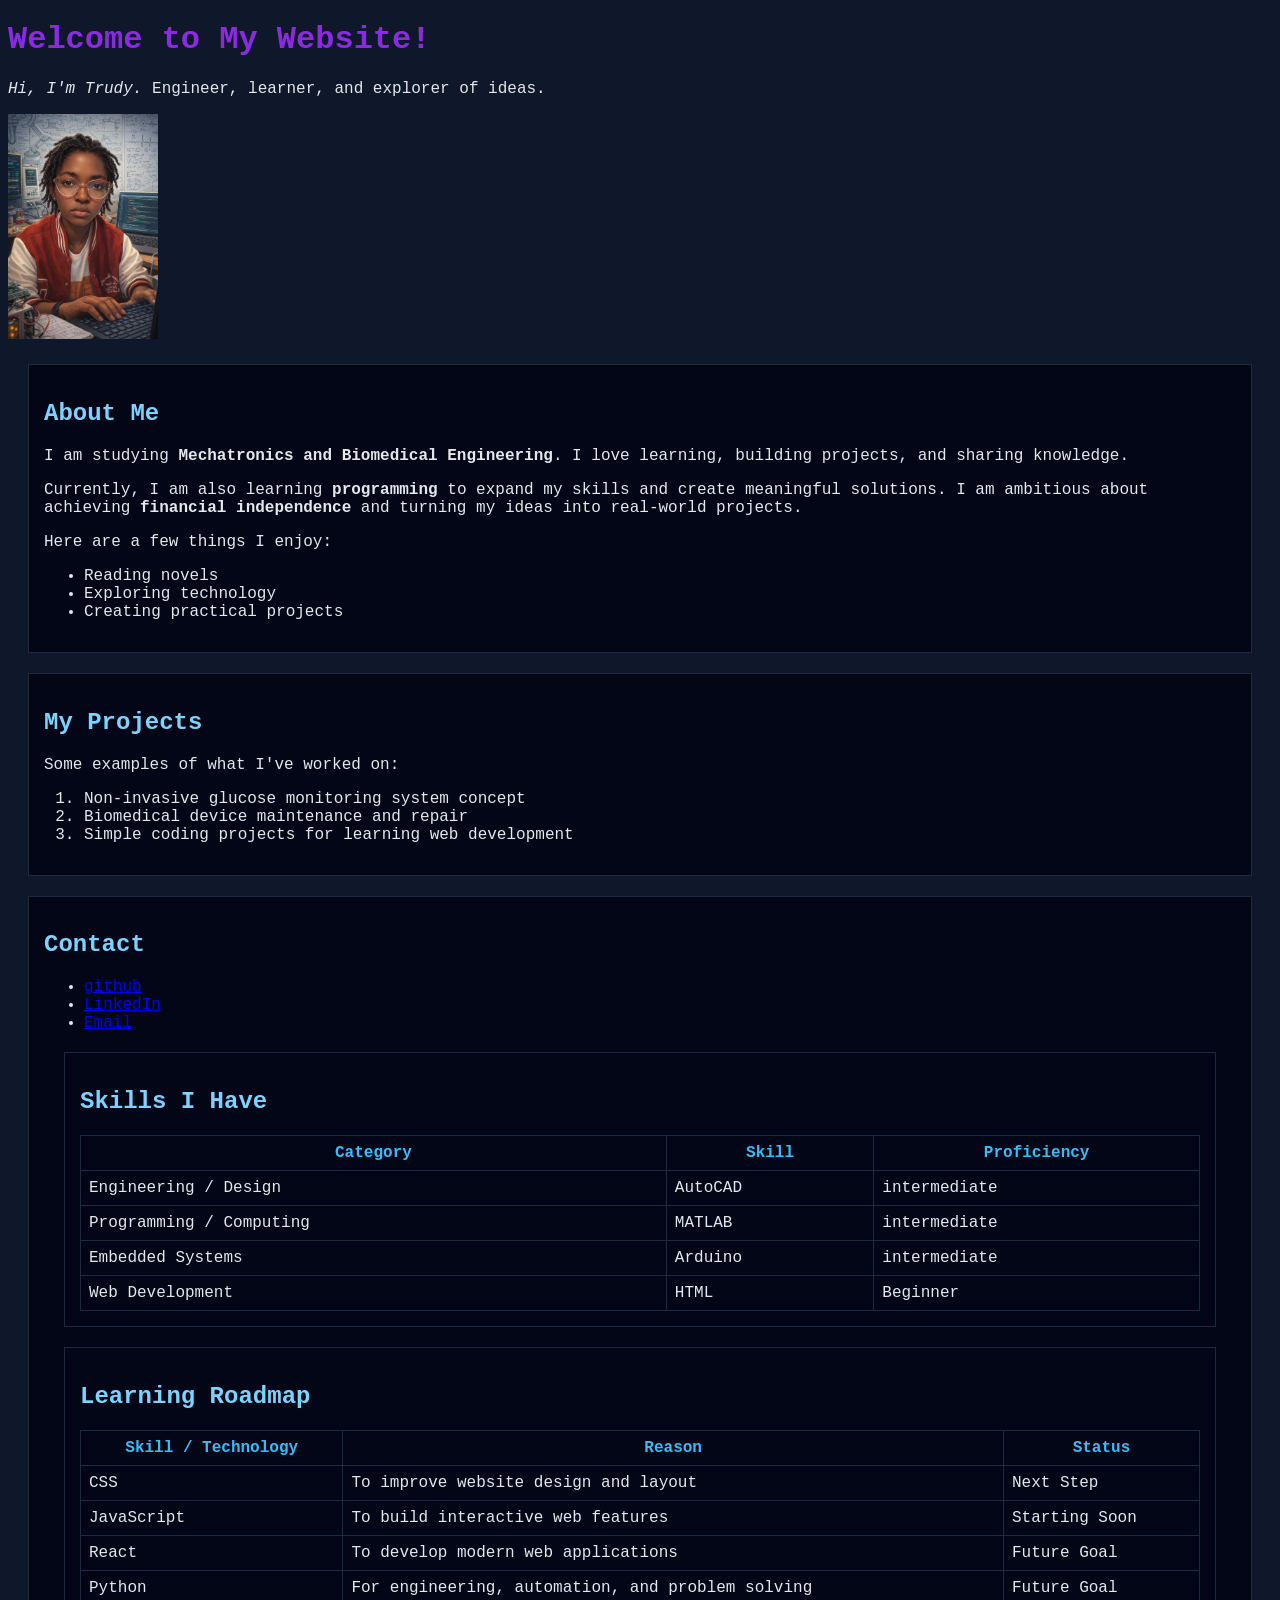
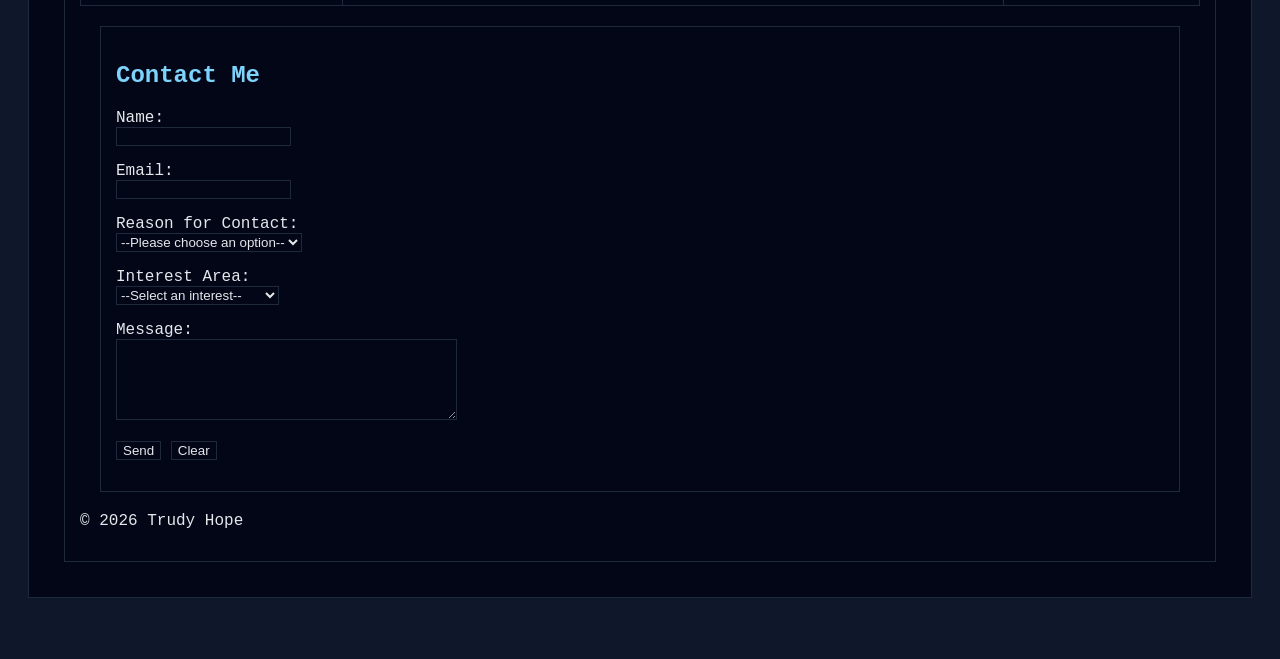
<file: index.html>
<!DOCTYPE html>
<html lang="en">
<head>
    <meta charset="UTF-8">
    <meta name="viewport" content="width=device-width, initial-scale=1.0">
    <title>Trudy's Personal Website</title>
</head>
<body>
    <!-- Header -->
    <header>
        <h1 style="color: blueviolet;">Welcome to My Website!</h1>
        <p><em>Hi, I'm Trudy.</em> Engineer, learner, and explorer of ideas.</p>
        <img src="images/coder unlocked.jpeg" alt="Trudy's photo" width="150">
    <style>
    body {
        font-family: Consolas, monospace;
        background-color: #0f172a;
        color: #e5e7eb;
    }

    h1 {
        color: #38bdf8;
    }

    h2 {
        color: #7dd3fc;
    }

    section {
        background-color: #020617;
        padding: 15px;
        margin: 20px;
        border: 1px solid #1e293b;
    }

    table {
        width: 100%;
        border-collapse: collapse;
    }

    th, td {
        border: 1px solid #1e293b;
        padding: 8px;
    }

    th {
        color: #38bdf8;
    }

    input, select, textarea {
        background-color: #020617;
        color: #e5e7eb;
        border: 1px solid #1e293b;
    }
</style>
    </header>

    <!-- About Me Section -->
    <section id="about">
        <h2>About Me</h2>
        <p >I am studying <strong>Mechatronics and Biomedical Engineering</strong>. I love learning, building projects, and sharing knowledge.</p>
        <p>Currently, I am also learning <strong>programming</strong> to expand my skills and create meaningful solutions. I am ambitious about achieving <strong>financial independence</strong> and turning my ideas into real-world projects.</p>
        <p>Here are a few things I enjoy:</p>
        <ul>
            <li>Reading novels</li>
            <li>Exploring technology</li>
            <li>Creating practical projects</li>
        </ul>
    </section>

    <!-- Projects Section -->
    <section id="projects">
        <h2>My Projects</h2>
        <p>Some examples of what I've worked on:</p>
        <ol>
            <li>Non-invasive glucose monitoring system concept</li>
            <li>Biomedical device maintenance and repair</li>
            <li>Simple coding projects for learning web development</li>
        </ol>
    </section>

    <!-- Contact Section -->
    <section id="contact">
        <h2>Contact</h2>

<ul>
    <li><a href="https://github.com/trudyhopen01-glitch/codequeen15">github</a></li>
  <li><a href="https://www.linkedin.com/in/trudy-hope-628855218?utm_source=share_via&utm_content=profile&utm_medium=member_android" target="_blank">LinkedIn</a></li>
  <li><a href="mailto:trudyhopen01@gmail.com">Email</a></li>
</ul>
<section id="skills">
    <h2>Skills I Have</h2>
    <table border="1">
        <tr>
            <th>Category</th>
            <th>Skill</th>
            <th>Proficiency</th>
        </tr>
        <tr>
            <td>Engineering / Design</td>
            <td>AutoCAD</td>
            <td>intermediate</td>
        </tr>
        <tr>
            <td>Programming / Computing</td>
            <td>MATLAB</td>
            <td>intermediate</td>
        </tr>
        <tr>
            <td>Embedded Systems</td>
            <td>Arduino</td>
            <td>intermediate</td>
        </tr>
        <tr>
            <td>Web Development</td>
            <td>HTML</td>
            <td>Beginner</td>
        </tr>
    </table>
</section>
<section id="roadmap">
    <h2>Learning Roadmap</h2>
    <table border="1">
        <tr>
            <th>Skill / Technology</th>
            <th>Reason</th>
            <th>Status</th>
        </tr>
        <tr>
            <td>CSS</td>
            <td>To improve website design and layout</td>
            <td>Next Step</td>
        </tr>
        <tr>
            <td>JavaScript</td>
            <td>To build interactive web features</td>
            <td>Starting Soon</td>
        </tr>
        <tr>
            <td>React</td>
            <td>To develop modern web applications</td>
            <td>Future Goal</td>
        </tr>
        <tr>
            <td>Python</td>
            <td>For engineering, automation, and problem solving</td>
            <td>Future Goal</td>
        </tr>
    </table>
<section id="contact-form">
    <h2>Contact Me</h2>
    <form action="mailto:trudy@example.com" method="post" enctype="text/plain">
        <p>
            <label for="name">Name:</label><br>
            <input type="text" id="name" name="name" required>
        </p>
        <p>
            <label for="email">Email:</label><br>
            <input type="email" id="email" name="email" required>
        </p>
        <p>
            <label for="reason">Reason for Contact:</label><br>
            <select id="reason" name="reason" required>
                <option value="">--Please choose an option--</option>
                <option value="project-inquiry">Project Inquiry</option>
                <option value="collaboration">Collaboration</option>
                <option value="advice">Advice / Mentorship</option>
                <option value="other">Other</option>
            </select>
        </p>
        <p>
            <label for="interest">Interest Area:</label><br>
            <select id="interest" name="interest">
                <option value="">--Select an interest--</option>
                <option value="web-dev">Web Development</option>
                <option value="biomed">Biomedical Engineering</option>
                <option value="programming">Programming</option>
                <option value="automation">Automation / Robotics</option>
            </select>
        </p>
        <p>
            <label for="message">Message:</label><br>
            <textarea id="message" name="message" rows="5" cols="40" required></textarea>
        </p>
        <p>
            <input type="submit" value="Send">
            <input type="reset" value="Clear">
        </p>
    </form>
</section>

    <!-- Footer -->
    <footer>
        <p>&copy; 2026 Trudy Hope</p>
    </footer>
</body>
</html>
</file>
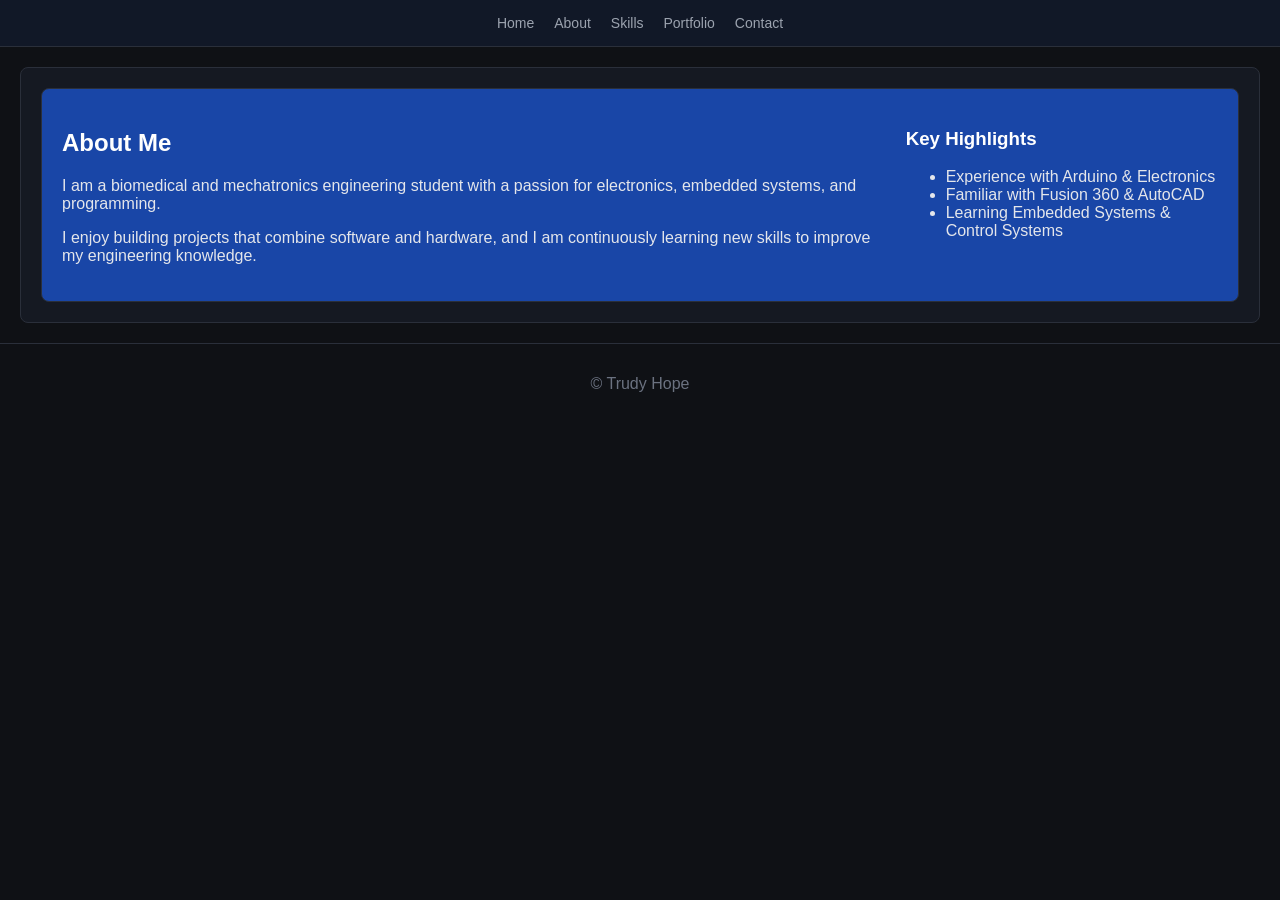
<file: about.html>
<!DOCTYPE html>
<html lang="en">
<head>
    <meta charset="UTF-8">
    <title>Trudy Hope | About Me</title>
    <link rel="stylesheet" href="style.css">
</head>
<body>

<nav>
    <a href="index.html">Home</a>
    <a href="about.html">About</a>
    <a href="skills.html">Skills</a>
    <a href="portfolio.html">Portfolio</a>
    <a href="contact.html">Contact</a>
</nav>

<section id="about">
    <div class="about-container">
        
        
        <!-- Bio -->
        <div class="bio">
            <h2>About Me</h2>
            <p>
                I am a biomedical and mechatronics engineering student with a passion for electronics, embedded systems, and programming.
            </p>
            <p>
                I enjoy building projects that combine software and hardware, and I am continuously learning new skills to improve my engineering knowledge.
            </p>
        </div>
        
        <!-- Highlights -->
        <div class="highlights">
            <h3>Key Highlights</h3>
            <ul>
                <li>Experience with Arduino & Electronics</li>
                <li>Familiar with Fusion 360 & AutoCAD</li>
                <li>Learning Embedded Systems & Control Systems</li>
            </ul>
        </div>
        
    </div>
</section>

<footer>
    <p>© Trudy Hope</p>
</footer>

</body>
</html>
</file>
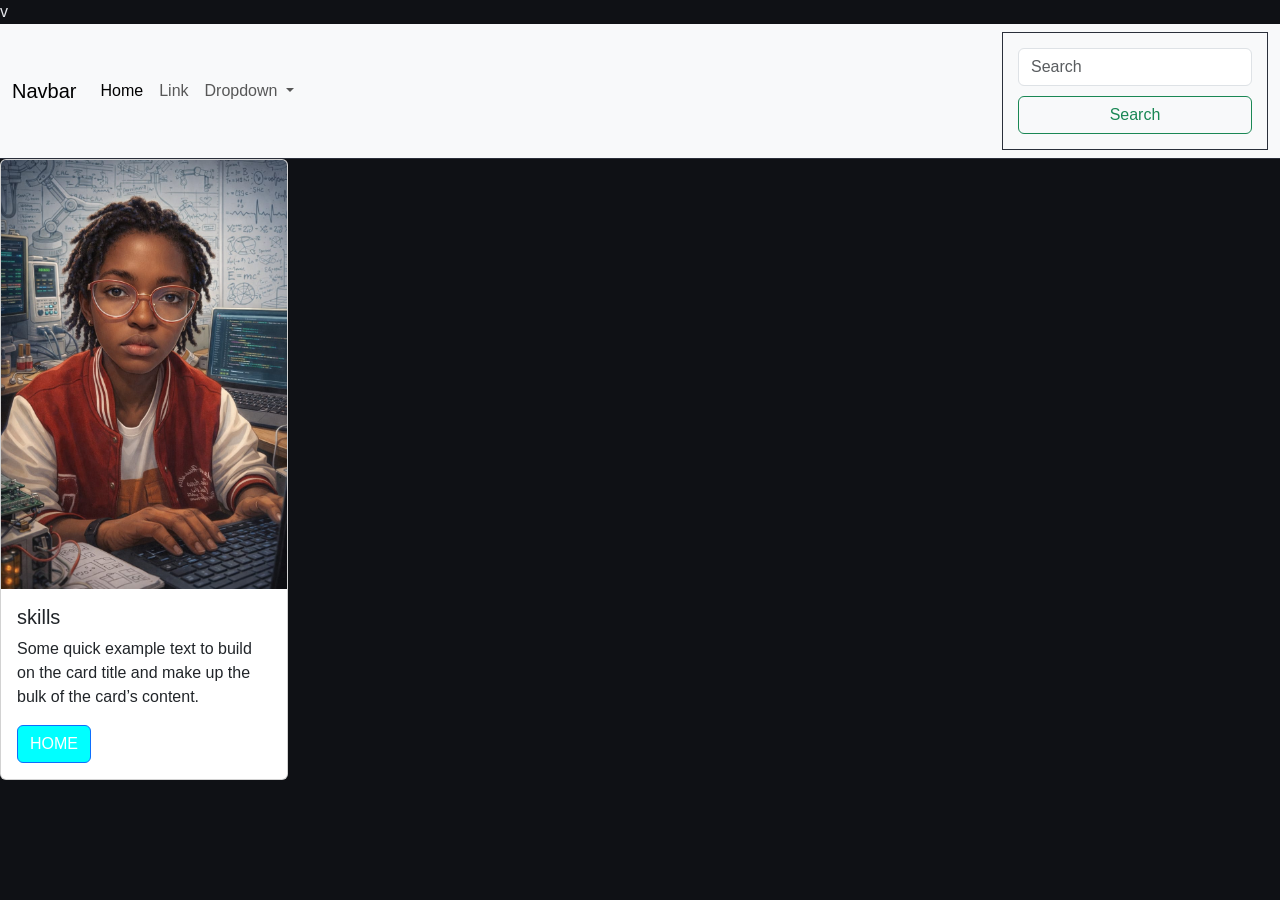
<file: skills.html>
<!DOCTYPE html>
<html lang="en">
<head>
    <meta charset="UTF-8">
    <meta name="viewport" content="width=device-width, initial-scale=1.0">
    <title>Document</title>
    <link href="https://cdn.jsdelivr.net/npm/bootstrap@5.3.8/dist/css/bootstrap.min.css" rel="stylesheet" integrity="sha384-sRIl4kxILFvY47J16cr9ZwB07vP4J8+LH7qKQnuqkuIAvNWLzeN8tE5YBujZqJLB" crossorigin="anonymous"><link href="https://cdn.jsdelivr.net/npm/bootstrap@5.3.8/dist/css/bootstrap.min.css" rel="stylesheet" integrity="sha384-sRIl4kxILFvY47J16cr9ZwB07vP4J8+LH7qKQnuqkuIAvNWLzeN8tE5YBujZqJLB" crossorigin="anonymous"><link href="https://cdn.jsdelivr.net/npm/bootstrap@5.3.8/dist/css/bootstrap.min.css" rel="stylesheet" integrity="sha384-sRIl4kxILFvY47J16cr9ZwB07vP4J8+LH7qKQnuqkuIAvNWLzeN8tE5YBujZqJLB" crossorigin="anonymous"><link href="https://cdn.jsdelivr.net/npm/bootstrap@5.3.8/dist/css/bootstrap.min.css" rel="stylesheet" integrity="sha384-sRIl4kxILFvY47J16cr9ZwB07vP4J8+LH7qKQnuqkuIAvNWLzeN8tE5YBujZqJLB" crossorigin="anonymous"><link href="https://cdn.jsdelivr.net/npm/bootstrap@5.3.8/dist/css/bootstrap.min.css" rel="stylesheet" integrity="sha384-sRIl4kxILFvY47J16cr9ZwB07vP4J8+LH7qKQnuqkuIAvNWLzeN8tE5YBujZqJLB" crossorigin="anonymous"><link href="https://cdn.jsdelivr.net/npm/bootstrap@5.3.8/dist/css/bootstrap.min.css" rel="stylesheet" integrity="sha384-sRIl4kxILFvY47J16cr9ZwB07vP4J8+LH7qKQnuqkuIAvNWLzeN8tE5YBujZqJLB" crossorigin="anonymous"><link href="https://cdn.jsdelivr.net/npm/bootstrap@5.3.8/dist/css/bootstrap.min.css" rel="stylesheet" integrity="sha384-sRIl4kxILFvY47J16cr9ZwB07vP4J8+LH7qKQnuqkuIAvNWLzeN8tE5YBujZqJLB" crossorigin="anonymous">v
<link rel="stylesheet"href="style.css">
</head>
<body>
    <nav class="navbar navbar-expand-lg bg-body-tertiary">
  <div class="container-fluid">
    <a class="navbar-brand" href="#">Navbar</a>
    <button class="navbar-toggler" type="button" data-bs-toggle="collapse" data-bs-target="#navbarSupportedContent" aria-controls="navbarSupportedContent" aria-expanded="false" aria-label="Toggle navigation">
      <span class="navbar-toggler-icon"></span>
    </button>
    <div class="collapse navbar-collapse" id="navbarSupportedContent">
      <ul class="navbar-nav me-auto mb-2 mb-lg-0">
        <li class="nav-item">
          <a class="nav-link active" aria-current="page" href="#">Home</a>
        </li>
        <li class="nav-item">
          <a class="nav-link" href="#">Link</a>
        </li>
        <li class="nav-item dropdown">
          <a class="nav-link dropdown-toggle" href="#" role="button" data-bs-toggle="dropdown" aria-expanded="false">
            Dropdown
          </a>
          <ul class="dropdown-menu">
            <li><a class="dropdown-item" href="#">Action</a></li>
            <li><a class="dropdown-item" href="#">Another action</a></li>
            <li><hr class="dropdown-divider"></li>
            <li><a class="dropdown-item" href="#">Something else here</a></li>
          </ul>
        </li>
        <li class="nav-item">
          <!-- <a class="nav-link disabled" aria-disabled="true">Disabled</a> -->
        </li>
      </ul>
      <form class="d-flex" role="search">
        <input class="form-control me-2" type="search" placeholder="Search" aria-label="Search"/>
        <button class="btn btn-outline-success" type="submit">Search</button>
      </form>
    </div>
  </div>
</nav>
<div class="card" style="width: 18rem;">
  <img src="images/coder unlocked.jpeg" class="card-img-top" alt="...">
  <div class="card-body">
    <h5 class="skills">skills</h5>
    <p class="card-text">Some quick example text to build on the card title and make up the bulk of the card’s content.</p>
    <a href="home.html" class="btn btn-primary button">HOME</a>
  </div>
</div>
 <script src="https://cdn.jsdelivr.net/npm/bootstrap@5.3.8/dist/js/bootstrap.bundle.min.js" integrity="sha384-FKyoEForCGlyvwx9Hj09JcYn3nv7wiPVlz7YYwJrWVcXK/BmnVDxM+D2scQbITxI" crossorigin="anonymous"></script>   
</body>
</html>
</file>
<file: style.css>
body {
    margin: 0;
    font-family: Arial, sans-serif;
    background: #0f1115;
    color: #e4e6eb;
}

/* Navigation using Flexbox */

nav {
    display: flex;
    justify-content: center;
    gap: 20px;
    background: #111827;
    padding: 15px;
    border-bottom: 1px solid #2a2f3a;
}

nav a {
    color: #9ca3af;
    text-decoration: none;
    font-size: 14px;
}

nav a:hover {
    color: white;
}

/* Header */

header {
    text-align: center;
    padding: 60px 20px;
    background: #111827;
    border-bottom: 1px solid #2a2f3a;
}

/* Sections with Borders */

section {
    margin: 20px;
    padding: 20px;
    background: #151922;
    border: 1px solid #2a2f3a;
    border-radius: 8px;
}

/* Headings */

h1, h2, h3 {
    color: white;
}

/* About Section Flex Layout */

#about {
    display: flex;
    align-items: center;
    gap: 20px;
    border: 1px solid #2a2f3a;
}

#about img {
    width: 140px;
    border-radius: 50%;
    border: 2px solid #2a2f3a;
}

/* Skills Layout Example */

#skills ul {
    border: 1px solid #2a2f3a;
    padding: 10px;
}

/* Tables with Borders */

table {
    width: 100%;
    border-collapse: collapse;
    margin-top: 10px;
    border: 1px solid #2a2f3a;
}

th, td {
    border: 1px solid #2a2f3a;
    padding: 10px;
    text-align: left;
}

/* Form using Flexbox */

form {
    display: flex;
    flex-direction: column;
    gap: 10px;
    border: 1px solid #2a2f3a;
    padding: 15px;
}

input, textarea {
    background: #1a1f2b;
    border: 1px solid #2a2f3a;
    color: #e4e6eb;
    padding: 8px;
}

button {
    background: #1a1f2b;
    border: 1px solid #2a2f3a;
    color: white;
    padding: 8px;
    cursor: pointer;
}

button:hover {
    background: #2563eb;
}
/* about-container*/
/* Container for layout */
.about-container {
    display: flex;
    align-items: flex-start;
    gap: 30px;
    border: 1px solid #2a2f3a;
    padding: 20px;
    border-radius: 8px;
    background: #1946a7;
    flex-direction: row;
}


/* Bio section */
.about-bio {
    max-width: 500px;
}

/* Highlights section */
.about-highlights {
    border-left: 2px solid #1946a7;
    padding-left: 15px;
}

.about-highlights ul {
    color: #9ca3af;
    list-style-type: disc;
    margin-left: 20px;
}

/* Footer */

footer {
    text-align: center;
    padding: 15px;
    border-top: 1px solid #2a2f3a;
    color: #6b7280;
}
.button {background-color: aqua;
cursor: alias;}
</file>
